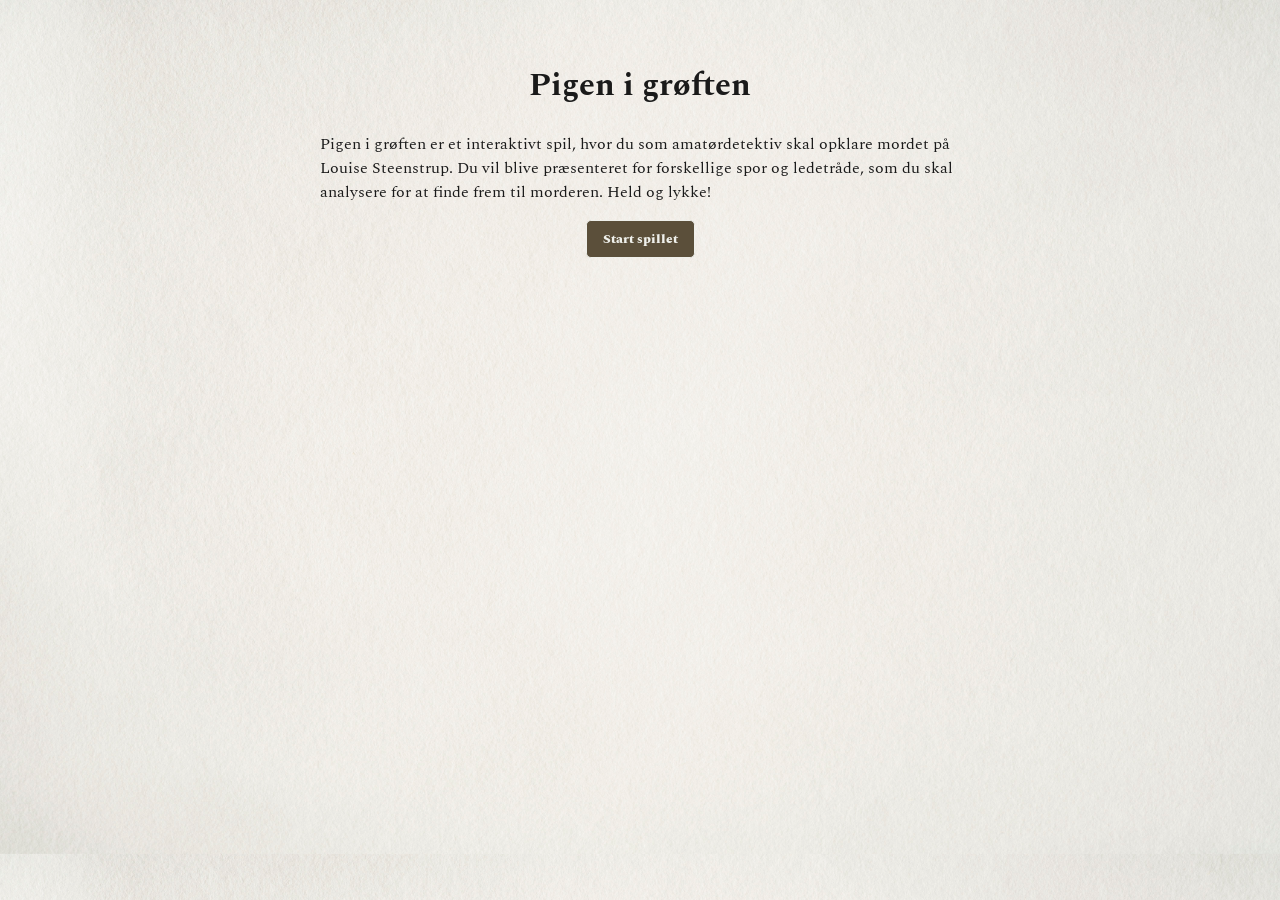
<file: index.html>
<!doctype html>
<html lang="da">
	<head>
		<meta charset="UTF-8" />
		<meta name="viewport" content="width=device-width, initial-scale=1" />
		<title>Pigen i grøften</title>
		<link rel="stylesheet" href="shared.css" />
		<nav></nav>
	</head>
	<body>
		<main>
			<h1>Pigen i grøften</h1>
			<p>
				Pigen i grøften er et interaktivt spil, hvor du som amatørdetektiv skal
				opklare mordet på Louise Steenstrup. Du vil blive præsenteret for
				forskellige spor og ledetråde, som du skal analysere for at finde frem
				til morderen. Held og lykke!
			</p>
			<a href="nyheder.html"><button type="button">Start spillet</button></a>
		</main>
	</body>
</html>
</file>
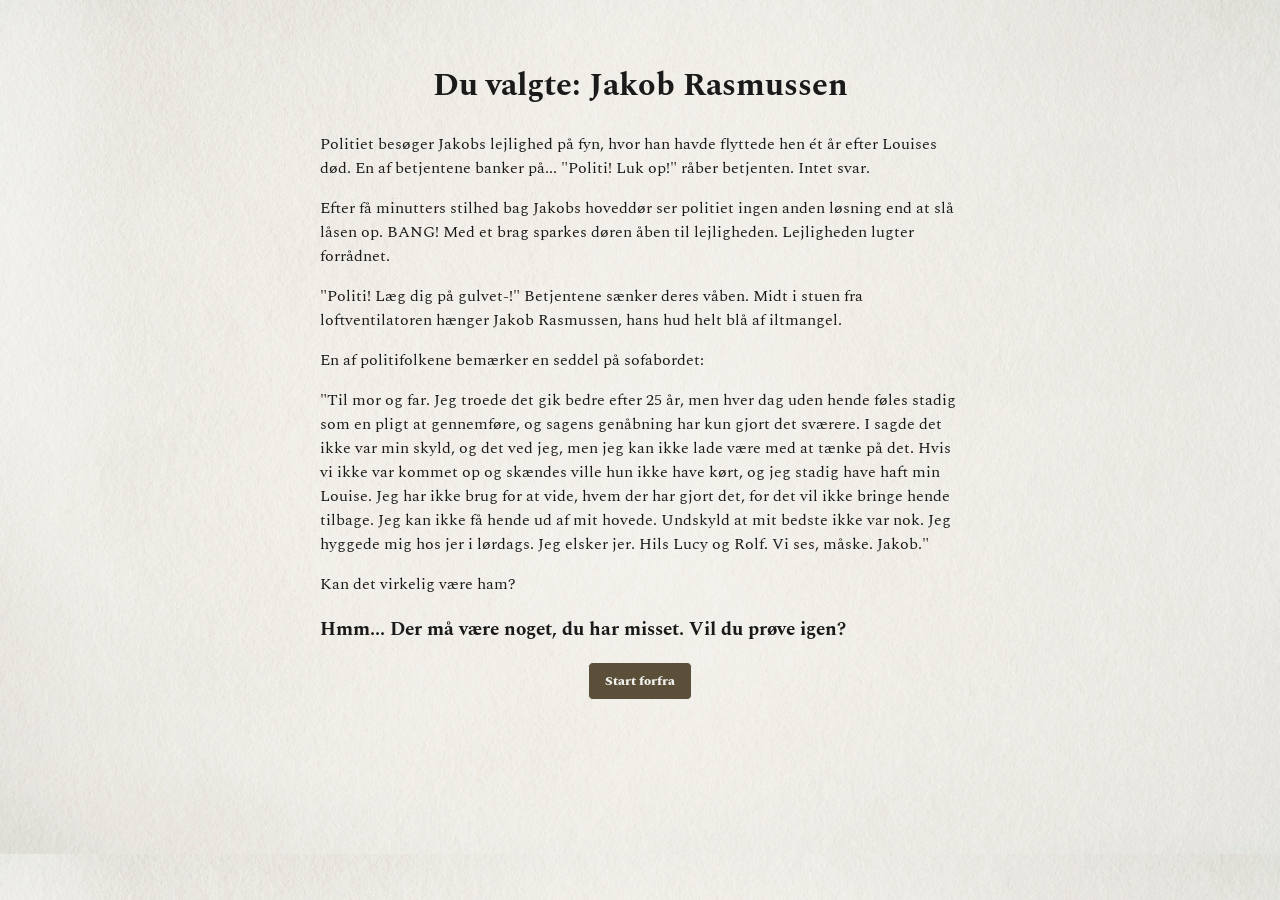
<file: afslutning-jakob.html>
<!doctype html>
<html lang="da">
	<head>
		<meta charset="UTF-8" />
		<meta name="viewport" content="width=device-width, initial-scale=1" />
		<title>Pigen i grøften</title>
		<link rel="stylesheet" href="shared.css" />
		<nav></nav>
	</head>
	<body>
		<main>
			<h1>Du valgte: Jakob Rasmussen</h1>
			<p>
				Politiet besøger Jakobs lejlighed på fyn, hvor han havde flyttede hen ét
				år efter Louises død. En af betjentene banker på... "Politi! Luk op!"
				råber betjenten. Intet svar.
			</p>
			<p>
				Efter få minutters stilhed bag Jakobs hoveddør ser politiet ingen anden
				løsning end at slå låsen op. BANG! Med et brag sparkes døren åben til
				lejligheden. Lejligheden lugter forrådnet.
			</p>
			<p>
				"Politi! Læg dig på gulvet-!" Betjentene sænker deres våben. Midt i
				stuen fra loftventilatoren hænger Jakob Rasmussen, hans hud helt blå af
				iltmangel.
			</p>
			<p>En af politifolkene bemærker en seddel på sofabordet:</p>
			<div>
				<p>
					"Til mor og far. Jeg troede det gik bedre efter 25 år, men hver dag
					uden hende føles stadig som en pligt at gennemføre, og sagens
					genåbning har kun gjort det sværere. I sagde det ikke var min skyld,
					og det ved jeg, men jeg kan ikke lade være med at tænke på det. Hvis
					vi ikke var kommet op og skændes ville hun ikke have kørt, og jeg
					stadig have haft min Louise. Jeg har ikke brug for at vide, hvem der
					har gjort det, for det vil ikke bringe hende tilbage. Jeg kan ikke få
					hende ud af mit hovede. Undskyld at mit bedste ikke var nok. Jeg
					hyggede mig hos jer i lørdags. Jeg elsker jer. Hils Lucy og Rolf. Vi
					ses, måske. Jakob."
				</p>
			</div>
			<p>Kan det virkelig være ham?</p>
			<h3>Hmm... Der må være noget, du har misset. Vil du prøve igen?</h3>
			<a href="index.html"><button type="button">Start forfra</button></a>
		</main>
	</body>
</html>
</file>
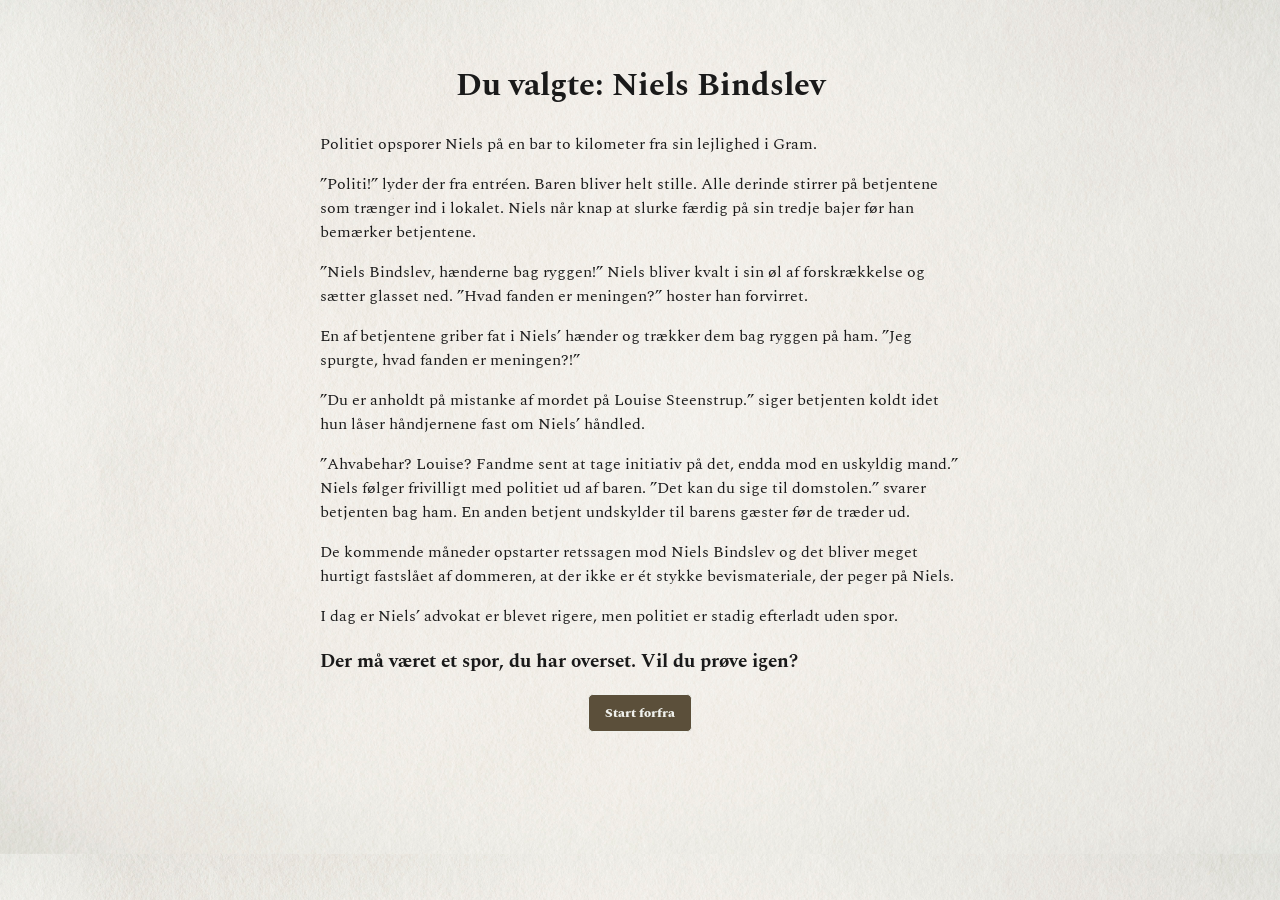
<file: afslutning-niels.html>
<!doctype html>
<html lang="da">
	<head>
		<meta charset="UTF-8" />
		<meta name="viewport" content="width=device-width, initial-scale=1" />
		<title>Pigen i grøften</title>
		<link rel="stylesheet" href="shared.css" />
		<nav></nav>
	</head>
	<body>
		<main>
			<h1>Du valgte: Niels Bindslev</h1>
			<p>
				Politiet opsporer Niels på en bar to kilometer fra sin lejlighed i Gram.
			</p>
			<p>
				”Politi!” lyder der fra entréen. Baren bliver helt stille. Alle derinde
				stirrer på betjentene som trænger ind i lokalet. Niels når knap at
				slurke færdig på sin tredje bajer før han bemærker betjentene.
			</p>
			<p>
				”Niels Bindslev, hænderne bag ryggen!” Niels bliver kvalt i sin øl af
				forskrækkelse og sætter glasset ned. ”Hvad fanden er meningen?” hoster
				han forvirret.
			</p>
			<p>
				En af betjentene griber fat i Niels’ hænder og trækker dem bag ryggen på
				ham. ”Jeg spurgte, hvad fanden er meningen?!”
			</p>
			<p>
				”Du er anholdt på mistanke af mordet på Louise Steenstrup.” siger
				betjenten koldt idet hun låser håndjernene fast om Niels’ håndled.
			</p>
			<p>
				”Ahvabehar? Louise? Fandme sent at tage initiativ på det, endda mod en
				uskyldig mand.” Niels følger frivilligt med politiet ud af baren. ”Det
				kan du sige til domstolen.” svarer betjenten bag ham. En anden betjent
				undskylder til barens gæster før de træder ud.
			</p>
			<p>
				De kommende måneder opstarter retssagen mod Niels Bindslev og det bliver
				meget hurtigt fastslået af dommeren, at der ikke er ét stykke
				bevismateriale, der peger på Niels.
			</p>
			<p>
				I dag er Niels’ advokat er blevet rigere, men politiet er stadig
				efterladt uden spor.
			</p>
			<h3>Der må været et spor, du har overset. Vil du prøve igen?</h3>
				<a href="index.html"><button type="button">Start forfra</button></a>
			</p>
		</main>
	</body>
</html>
</file>
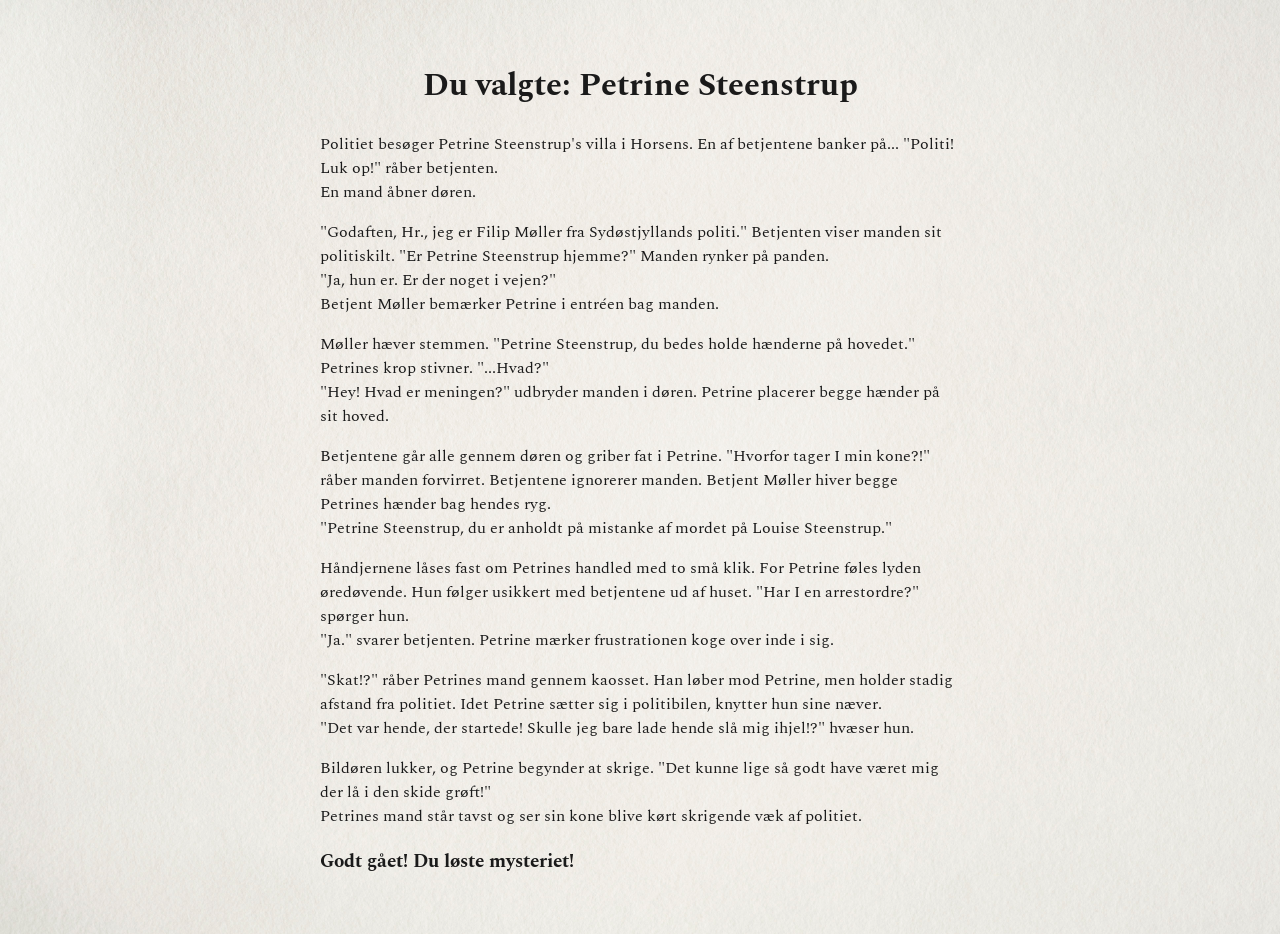
<file: afslutning-petrine.html>
<!doctype html>
<html lang="da">
	<head>
		<meta charset="UTF-8" />
		<meta name="viewport" content="width=device-width, initial-scale=1" />
		<title>Pigen i grøften</title>
		<link rel="stylesheet" href="shared.css" />
		<nav></nav>
	</head>
	<body>
		<main>
			<h1>Du valgte: Petrine Steenstrup</h1>
			<p>
				Politiet besøger Petrine Steenstrup's villa i Horsens. En af betjentene
				banker på... "Politi! Luk op!" råber betjenten. <br />En mand åbner
				døren.
			</p>
			<p>
				"Godaften, Hr., jeg er Filip Møller fra Sydøstjyllands politi."
				Betjenten viser manden sit politiskilt. "Er Petrine Steenstrup hjemme?"
				Manden rynker på panden. <br />"Ja, hun er. Er der noget i vejen?"
				<br />Betjent Møller bemærker Petrine i entréen bag manden.
			</p>
			<p>
				Møller hæver stemmen. "Petrine Steenstrup, du bedes holde hænderne på
				hovedet." <br />Petrines krop stivner. "...Hvad?" <br />"Hey! Hvad er
				meningen?" udbryder manden i døren. Petrine placerer begge hænder på sit
				hoved.
			</p>
			<p>
				Betjentene går alle gennem døren og griber fat i Petrine. "Hvorfor tager
				I min kone?!" råber manden forvirret. Betjentene ignorerer manden.
				Betjent Møller hiver begge Petrines hænder bag hendes ryg.
				<br />"Petrine Steenstrup, du er anholdt på mistanke af mordet på Louise
				Steenstrup."
			</p>
			<p>
				Håndjernene låses fast om Petrines handled med to små klik. For Petrine
				føles lyden øredøvende. Hun følger usikkert med betjentene ud af huset.
				"Har I en arrestordre?" spørger hun.<br />
				"Ja." svarer betjenten. Petrine mærker frustrationen koge over inde i
				sig.
			</p>
			<p>
				"Skat!?" råber Petrines mand gennem kaosset. Han løber mod Petrine, men
				holder stadig afstand fra politiet. Idet Petrine sætter sig i
				politibilen, knytter hun sine næver. <br />"Det var hende, der startede!
				Skulle jeg bare lade hende slå mig ihjel!?" hvæser hun.
			</p>
			<p>
				Bildøren lukker, og Petrine begynder at skrige. "Det kunne lige så godt
				have været mig der lå i den skide grøft!" <br />Petrines mand står tavst
				og ser sin kone blive kørt skrigende væk af politiet.
			</p>
			<h3>Godt gået! Du løste mysteriet!</h3>
		</main>
	</body>
</html>
</file>
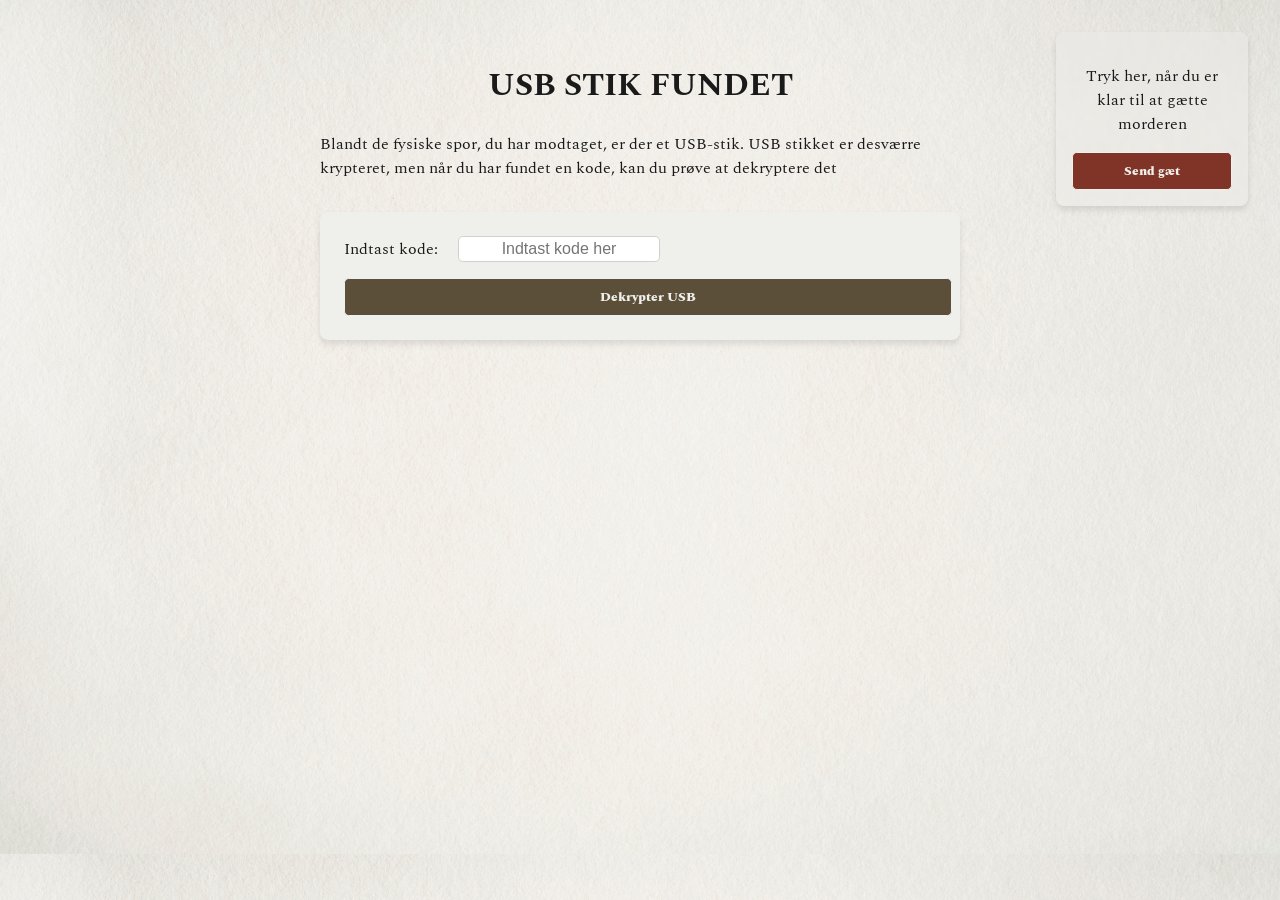
<file: game.html>
<!doctype html>
<html lang="da">
	<head>
		<meta charset="UTF-8" />
		<meta name="viewport" content="width=device-width, initial-scale=1" />
		<title>Pigen i grøften</title>
		<link rel="stylesheet" href="shared.css" />
		<link rel="stylesheet" href="game.css" />
		<script src="game.js" defer></script>
		<nav></nav>
	</head>
	<body>
		<div class="float-box">
			<p>Tryk her, når du er klar til at gætte morderen</p>

			<button id="send-guess" onclick="sendGuess()">Send gæt</button>
		</div>

		<main id="start-page">
			<h1>USB STIK FUNDET</h1>
			<p>
				Blandt de fysiske spor, du har modtaget, er der et USB-stik. USB stikket
				er desværre krypteret, men når du har fundet en kode, kan du prøve at
				dekryptere det
			</p>
			<div class="usb-kode-container">
				<label for="usb-kode">Indtast kode:</label>
				<input type="text" id="usb-codeInput" placeholder="Indtast kode her" />
				<button type="button" id="usb-dekrypter" onclick="testCode(this)">
					Dekrypter USB
				</button>
			</div>
		</main>

		<main id="video-page" style="display: none">
			<h1>USB STIK ÅBNET</h1>
			<p>
				Koden er korrekt! USB stikket er blevet dekrypteret, og du har nu adgang
				til de digitale spor. Du har fundet en video fra morderen:<br />
			</p>
			<video src="./video-morderen.mp4" controls width="640"></video>
	</body>
</html>
</file>
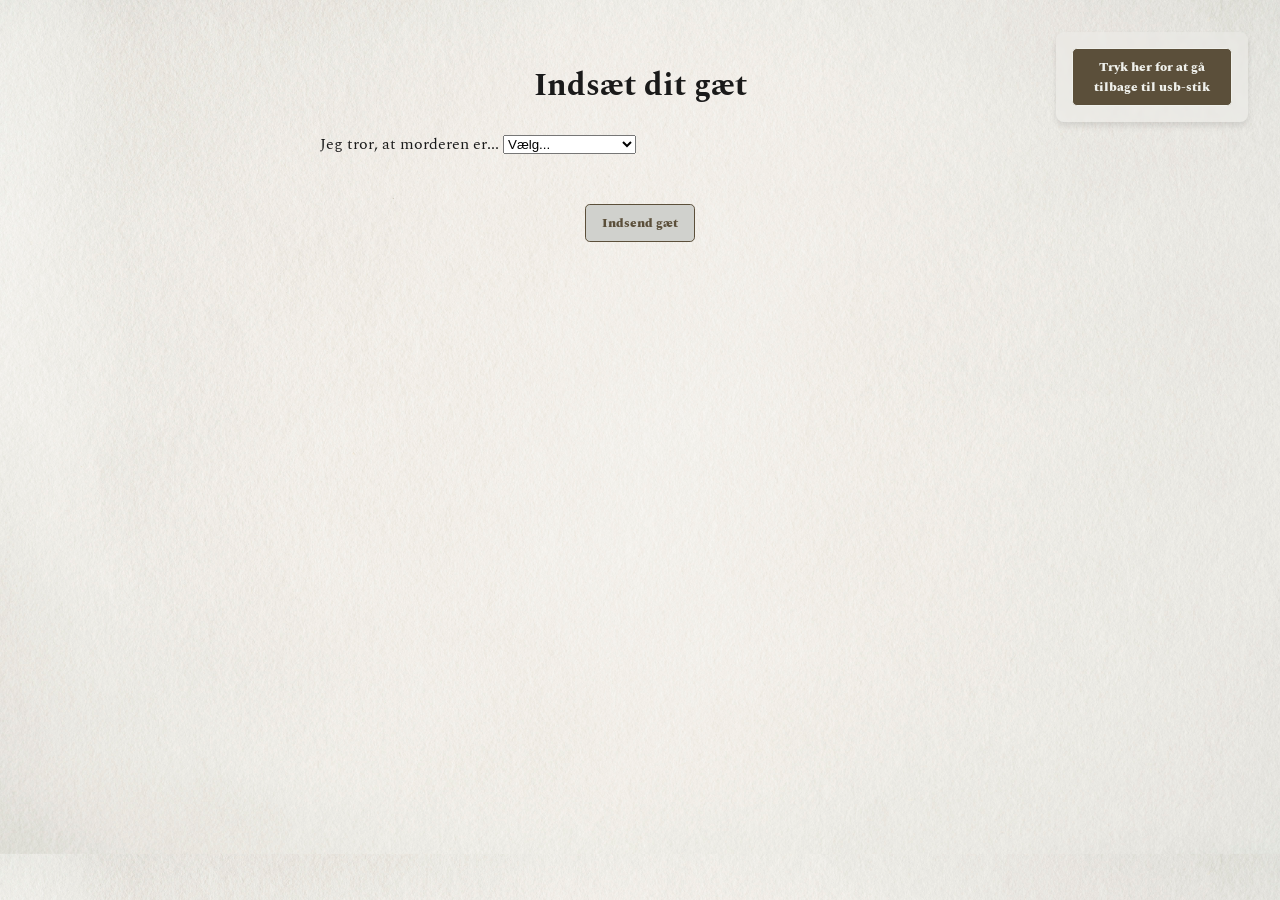
<file: gæt.html>
<!doctype html>
<html lang="da">
	<head>
		<meta charset="UTF-8" />
		<meta name="viewport" content="width=device-width, initial-scale=1" />
		<title>Pigen i grøften</title>
		<link rel="stylesheet" href="shared.css" />
		<script src="gæt.js" defer></script>
		<nav></nav>
	</head>
	<body>
		<div class="float-box">
			<button id="send-guess" onclick="back()">
				Tryk her for at gå tilbage til usb-stik
			</button>
		</div>
		<main>
			<h1>Indsæt dit gæt</h1>

			<label for="suspect-select">Jeg tror, at morderen er...</label>
			<select id="suspect-select" name="suspect">
				<option value="vælg" selected>Vælg...</option>
				<option value="Petrine Steenstrup">Petrine Steenstrup</option>
				<option value="Niels Bindslev">Niels Bindslev</option>
				<option value="Jakob Rasmussen">Jakob Rasmussen</option>
			</select>

			<button
				id="submit-guess"
				type="button"
				style="margin-top: 3rem"
				onclick="submitGuess()"
				class="disabled-button"
			>
				Indsend gæt
			</button>
		</main>
	</body>
</html>
</file>
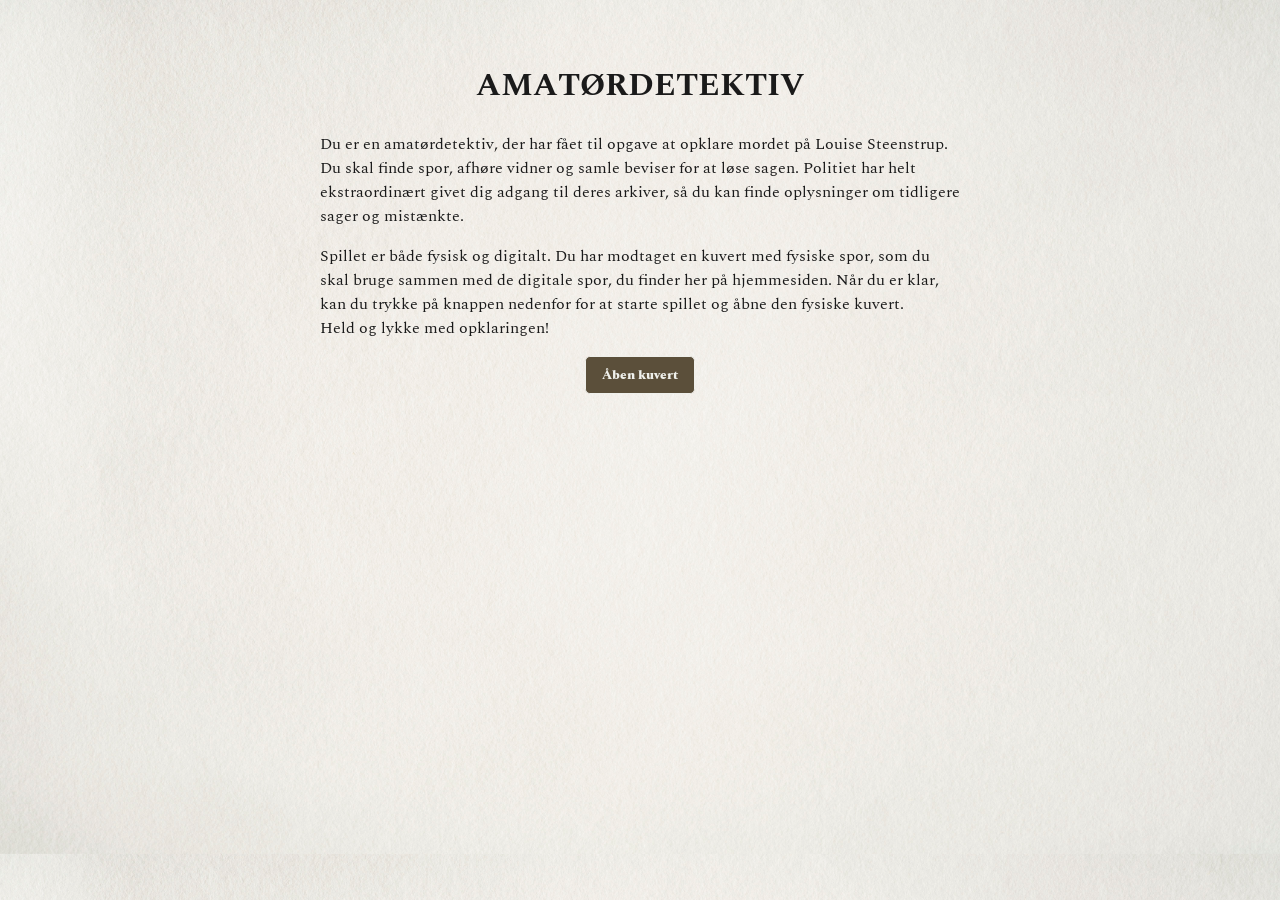
<file: intro.html>
<!doctype html>
<html lang="da">
	<head>
		<meta charset="UTF-8" />
		<meta name="viewport" content="width=device-width, initial-scale=1" />
		<title>Pigen i grøften</title>
		<link rel="stylesheet" href="shared.css" />
		<nav></nav>
	</head>
	<body>
		<main>
			<h1>AMATØRDETEKTIV</h1>
			<p>
				Du er en amatørdetektiv, der har fået til opgave at opklare mordet på
				Louise Steenstrup. Du skal finde spor, afhøre vidner og samle beviser
				for at løse sagen. Politiet har helt ekstraordinært givet dig adgang til
				deres arkiver, så du kan finde oplysninger om tidligere sager og
				mistænkte.
			</p>
			<p>
				Spillet er både fysisk og digitalt. Du har modtaget en kuvert med
				fysiske spor, som du skal bruge sammen med de digitale spor, du finder
				her på hjemmesiden. Når du er klar, kan du trykke på knappen nedenfor
				for at starte spillet og åbne den fysiske kuvert. <br />Held og lykke
				med opklaringen!
			</p>
			<a href="game.html"><button type="button">Åben kuvert</button></a>
		</main>
	</body>
</html>
</file>
<file: shared.css>
@import url("https://fonts.googleapis.com/css2?family=Spectral:ital,wght@0,200;0,300;0,400;0,500;0,600;0,700;0,800;1,200;1,300;1,400;1,500;1,600;1,700;1,800&display=swap");
:root {
	--brown: #5b4f3a;
	--beige-light: #d0d1cd;
	--beige-lighter: #eff0eb;
	--background: #fdfdfb;
	--text: #1a1a1a;
	--navy-soft: rgba(117, 119, 99, 0.12);

	font-family: "Spectral", serif;
	font-kerning: none;
	/*	background-color: var(--background);*/
	color: var(--text);
}

a:has(> button) {
	text-decoration: none;
}

body {
	min-height: 100%;
	background-image: url("background.jpg");
	background-size: cover;
}
main {
	max-width: min(80%, 80ch);
	margin: 0 auto;
	padding: 2rem 1rem;
}

button {
	font-family: "Spectral", serif;
	font-weight: 800;
	padding: 0.5rem 1rem;
	background-color: var(--brown);
	color: var(--beige-lighter);
	border-radius: 0.3rem;
	border: 1px solid var(--beige-lighter);
	display: block;
	margin: 0 auto;
}

h1 {
	text-align: center;
}

button:hover {
	cursor: pointer;
	border: 1px solid var(--beige-light);
}

button.disabled-button {
	background-color: var(--beige-light);
	color: var(--brown);
	border: 1px solid var(--brown);
	cursor: not-allowed;
}
button:focus {
	border: 1px solid var(--brown);
}

div.float-box {
	margin: 2rem;
	padding: 1rem;
	background-color: #eff0eb53;
	/* blur effect */
	backdrop-filter: blur(2px);
	-webkit-backdrop-filter: blur(2px);

	border-radius: 0.5rem;
	box-shadow: 0px 4px 6px rgba(0, 0, 0, 0.1);
	max-width: min(10rem, 70vw);

	right: 0;
	top: 0;
	position: sticky;
}

@media screen and (max-width: 490px) {
	div.float-box {
		/* center the box horizontally */
		margin-left: auto;
		margin-right: auto;
		max-width: 70vw;
	}
}

@media screen and (min-width: 1150px) {
	div.float-box {
		position: absolute;
		right: 0;
		top: 0;
	}
}

div.float-box > p {
	text-align: center;
}
</file>
<file: game.css>
div.usb-kode-container {
	margin-top: 2rem;
	padding: 1rem;
	background-color: var(--beige-lighter);
	border-radius: 0.5rem;
	box-shadow: 0px 4px 6px rgba(0, 0, 0, 0.1);
}

div.usb-kode-container > input,
div.usb-kode-container > button,
div.usb-kode-container > label {
	margin: 0.5rem 0.5rem;
}

div.usb-kode-container > input {
	padding: 0.2rem 0rem;
	border: 1px solid var(--beige-light);
	border-radius: 0.3rem;
	width: 200px;
	text-align: center;
	font-size: 1rem;
}

div.usb-kode-container > button {
	width: 100%;
}

#send-guess {
	width: 100%;
	background-color: #78281aef;
}
</file>
